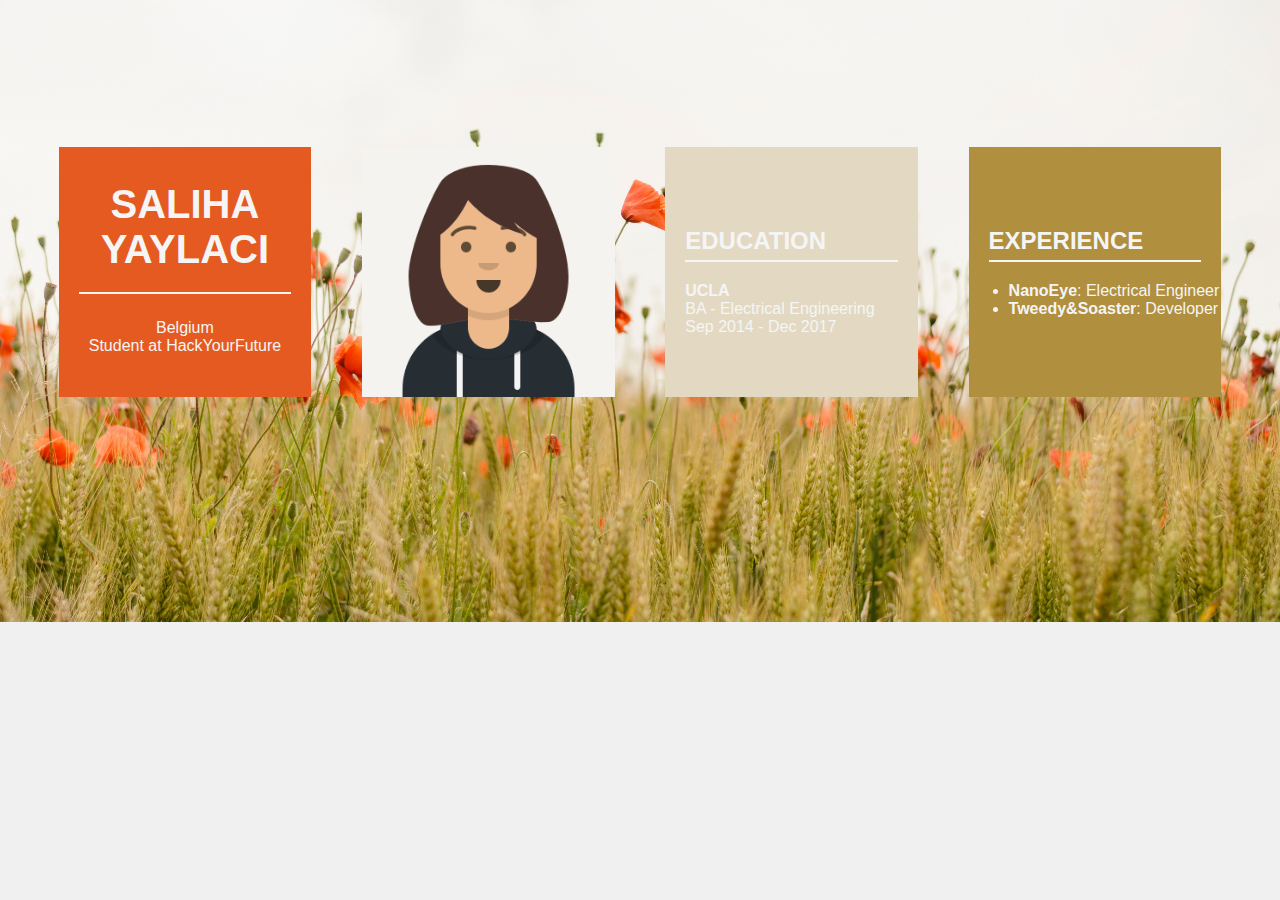
<file: week1/index.html>
<!DOCTYPE html>
<html>
    <head>
        <title> Saliha Resume </title>
        <link rel="stylesheet" href="main.css">
        <meta name="viewport" content="width=device-width, initial-scale=1.0">
    </head>
    <body>
        <div class="row">
            <div class="column" id="name">
                <h1>SALIHA YAYLACI</h1>
                <h3> Belgium <br>Student at HackYourFuture</h3>
            </div>
            <div class="column" id="intro">
                <a href="https://www.linkedin.com/in/saliha-yaylaci/" target="_blank"><img src="avatar.png" alt="picture"></a>
            </div>
            <div class="column" id="education">
                <h2>EDUCATION</h2>
                <p>  <strong>UCLA</strong> </p> 
                <p> BA - Electrical Engineering</p>              
                <p> Sep 2014 - Dec 2017</p>
            </div>
            <div class="column" id="work">
                <h2>EXPERIENCE</h2>
                <ul>
                    <li><strong>NanoEye</strong>: Electrical Engineer</li>
                    <li><strong>Tweedy&Soaster</strong>: Developer</li>
                </ul>
            </div>
        </div>
    </body>
</html>
</file>
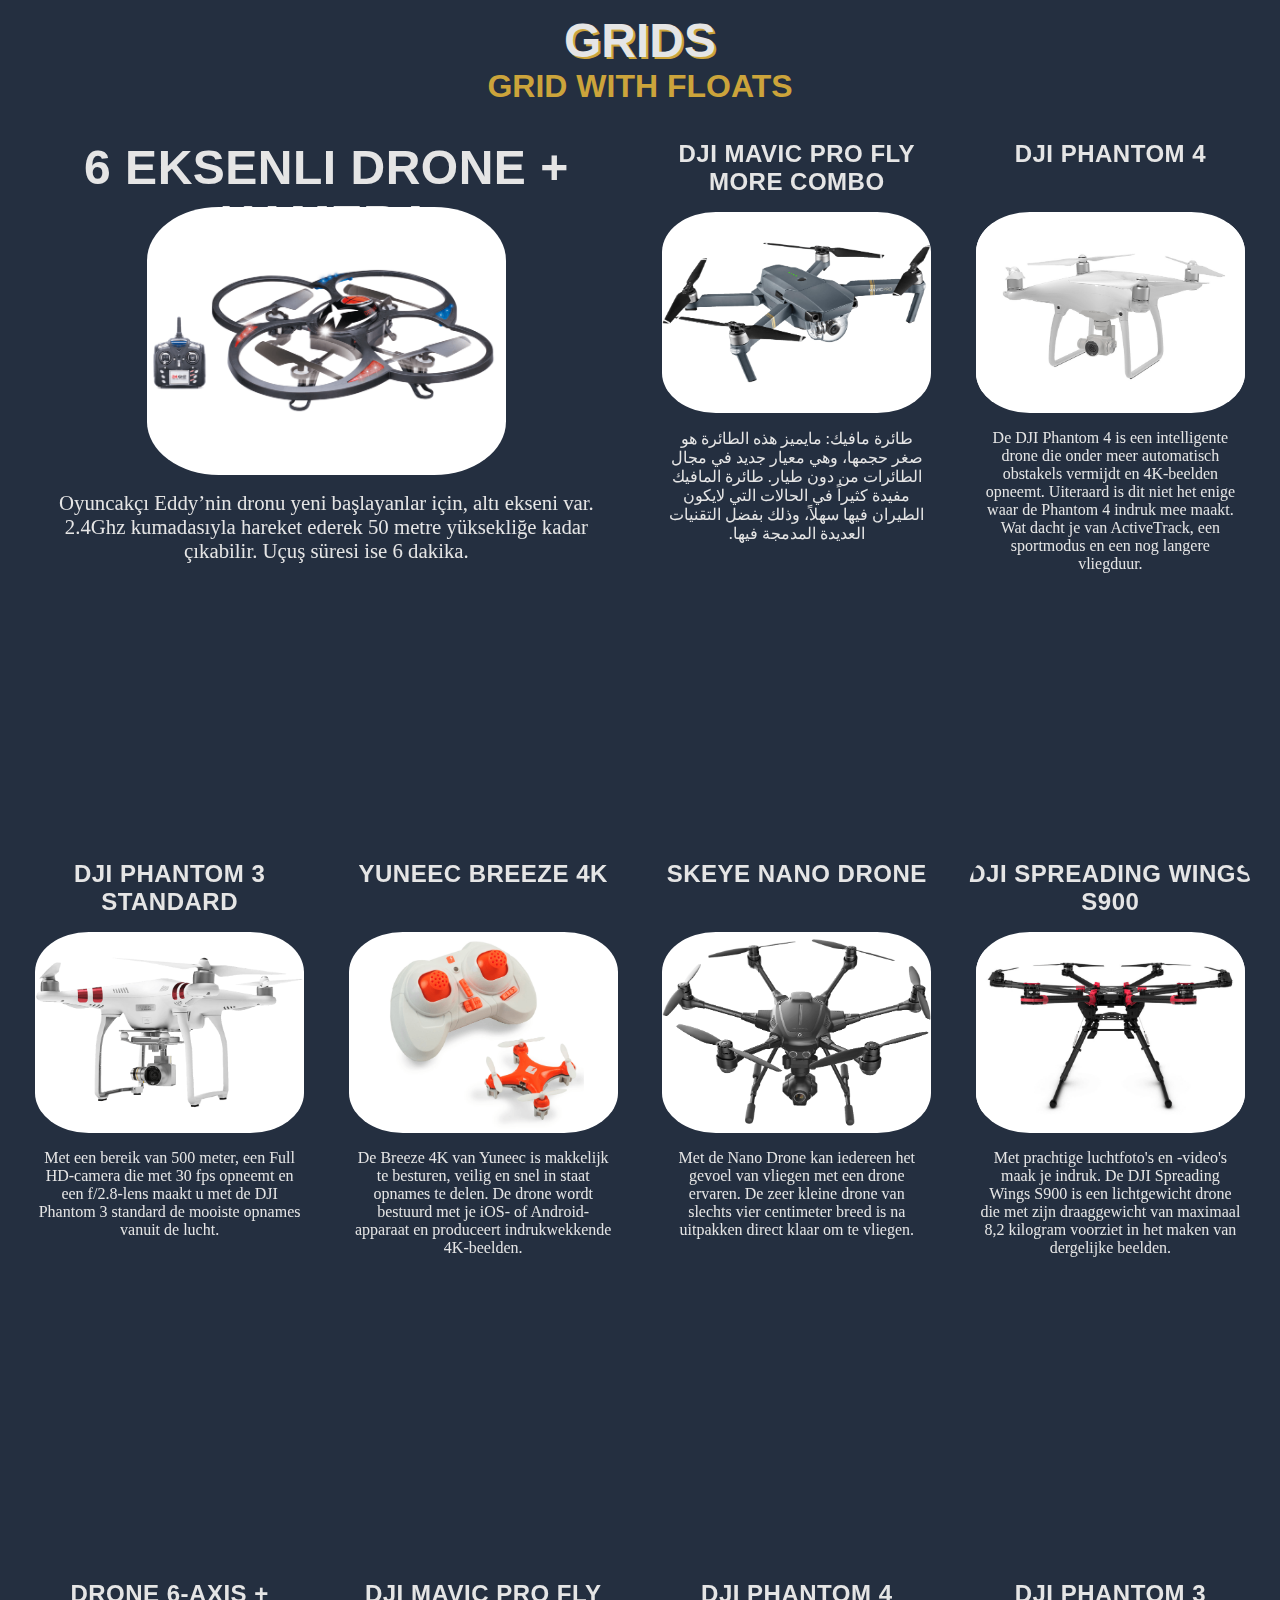
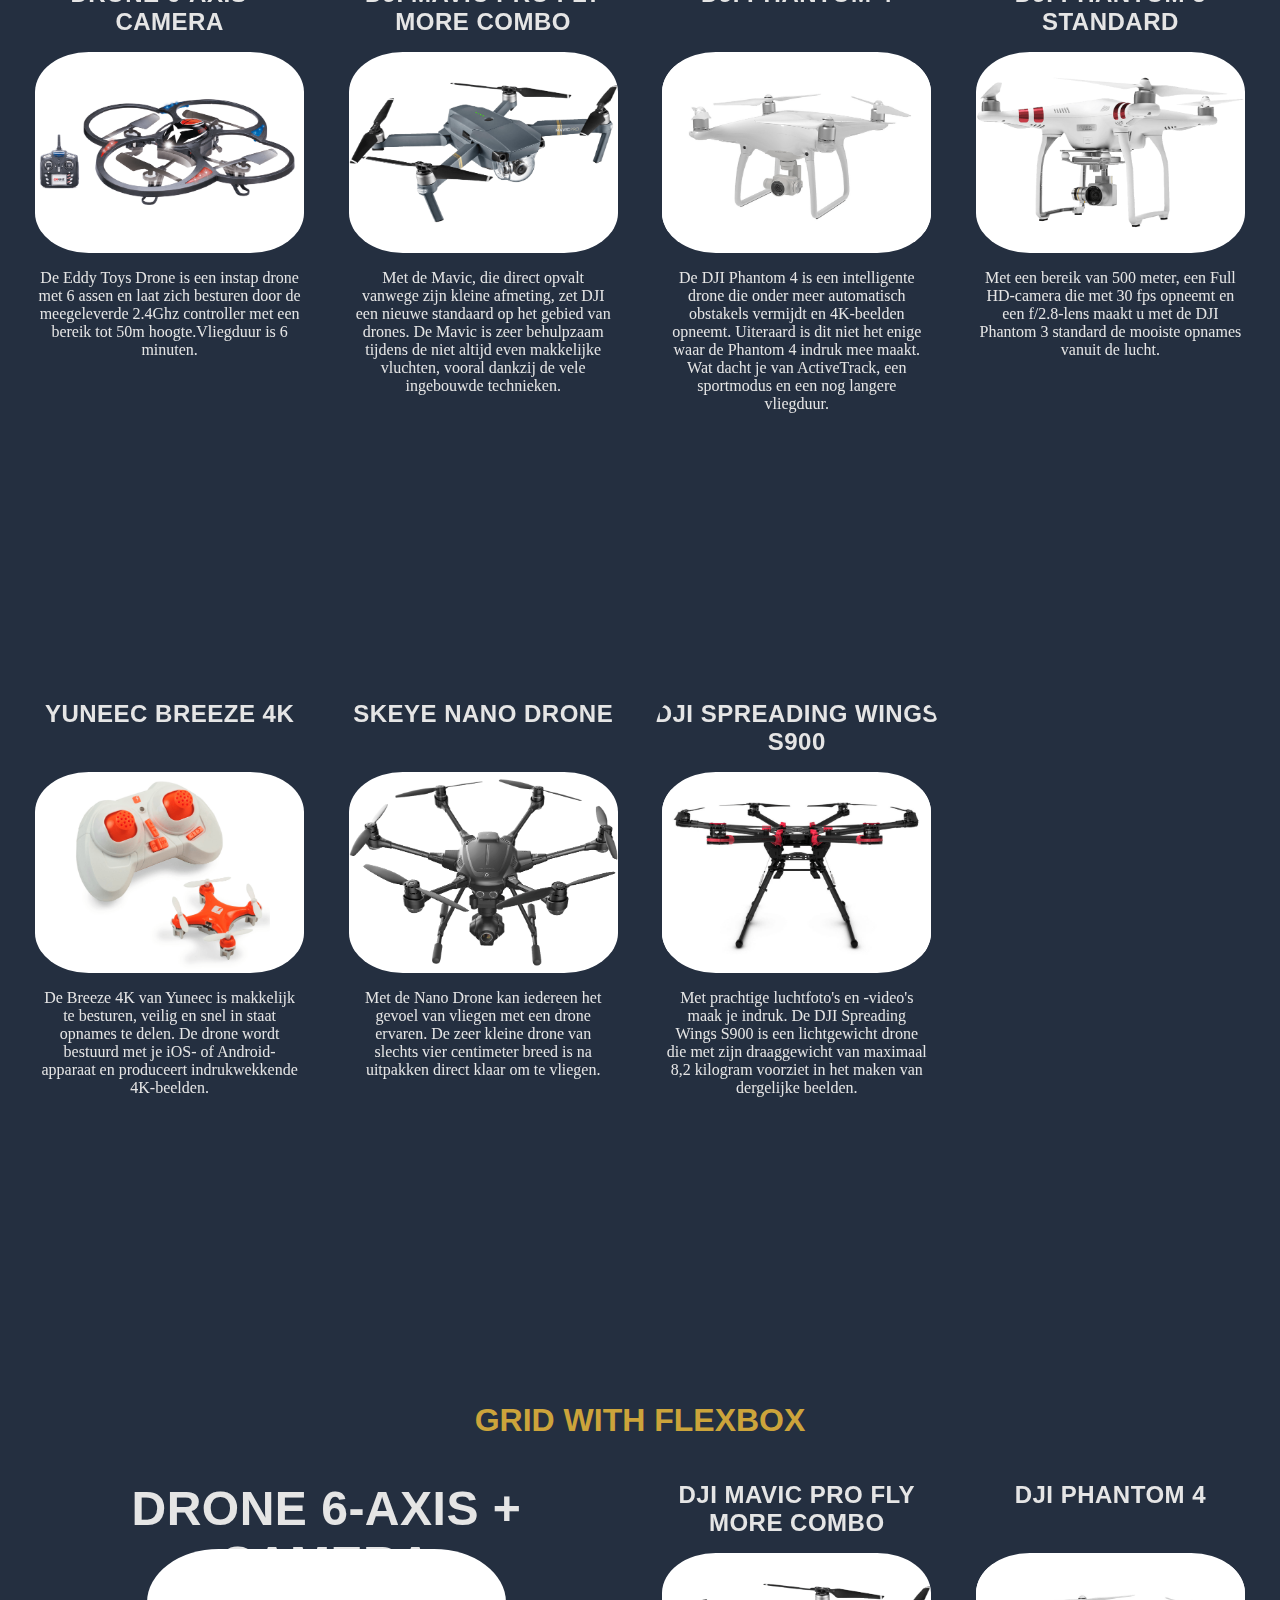
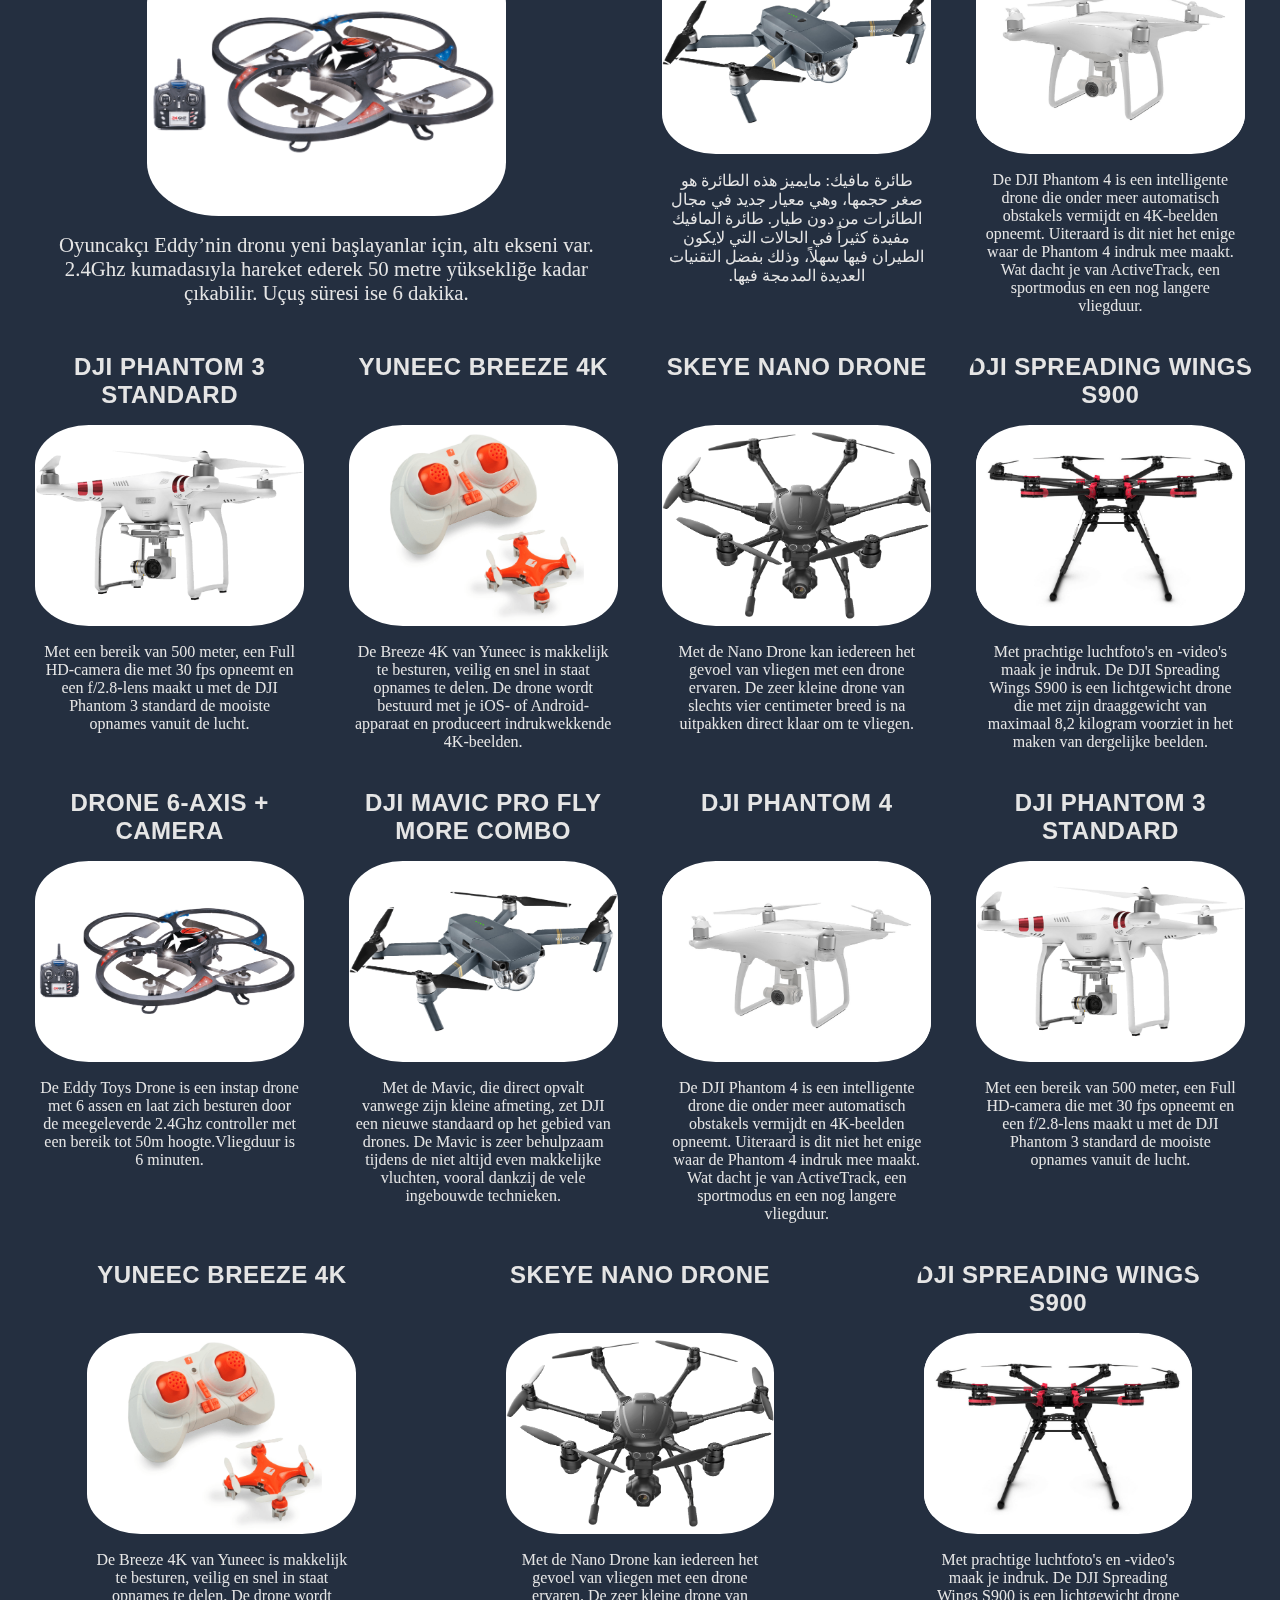
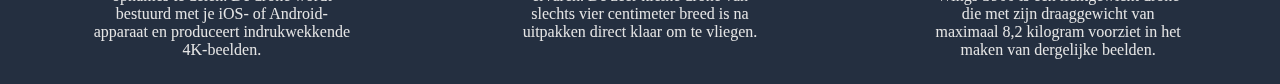
<file: week2/index.html>
<!doctype html>
<html>
    <head>
        <meta charset="utf-8">
        <meta name="viewport" content="width=device-width, initial-scale=1.0">
        <title>Grids</title>
        <link rel="stylesheet" href="style.css">
    </head>
    <body>
        <header>
            <h1>Grids</h1>
        </header>
        <main>
            <section>
                <h2>Grid with floats</h2>
                <ul id="grid-floats">
                    <li class="grid-item">
                        <h3>6 Eksenli Drone + Kamera</h3>
                        <img src="images/drone1.png">
                        <p>Oyuncakçı Eddy’nin dronu yeni başlayanlar için, altı ekseni var. 2.4Ghz kumadasıyla hareket ederek 50 metre yüksekliğe kadar çıkabilir. Uçuş süresi ise 6 dakika.</p>
                    </li>
                    <li class="grid-item">
                        <h3>DJI Mavic Pro Fly More Combo</h3>
                        <img src="images/drone2.png">
                         <p dir="rtl">طائرة مافيك: مايميز هذه الطائرة هو صغر حجمها، وهي معيار جديد في مجال الطائرات من دون طيار. طائرة المافيك مفيدة كثيراً في الحالات التي لايكون الطيران فيها سهلاً، وذلك بفضل التقنيات العديدة المدمجة فيها.</p>
                    </li>
                    <li class="grid-item">
                        <h3>DJI Phantom 4</h3>
                        <img src="images/drone3.png">
                        <p>De DJI Phantom 4 is een intelligente drone die onder meer automatisch obstakels vermijdt en 4K-beelden opneemt. Uiteraard is dit niet het enige waar de Phantom 4 indruk mee maakt. Wat dacht je van ActiveTrack, een sportmodus en een nog langere vliegduur.</p>
                    </li>
                    <li class="grid-item">
                        <h3>DJI Phantom 3 Standard</h3>
                        <img src="images/drone4.png">
                        <p>Met een bereik van 500 meter, een Full HD-camera die met 30 fps opneemt en een f/2.8-lens maakt u met de DJI Phantom 3 standard de mooiste opnames vanuit de lucht.</p>
                    </li>
                    <li class="grid-item">
                        <h3>YUNEEC Breeze 4K</h3>
                        <img src="images/drone5.png">
                        <p>De Breeze 4K van Yuneec is makkelijk te besturen, veilig en snel in staat opnames te delen. De drone wordt bestuurd met je iOS- of Android-apparaat en produceert indrukwekkende 4K-beelden.</p>
                    </li>
                    <li class="grid-item">
                        <h3>SKEYE Nano Drone</h3>
                        <img src="images/drone6.png">
                        <p>Met de Nano Drone kan iedereen het gevoel van vliegen met een drone ervaren. De zeer kleine drone van slechts vier centimeter breed is na uitpakken direct klaar om te vliegen.</p>
                    </li>
                    <li class="grid-item">
                        <h3>DJI Spreading Wings S900</h3>
                        <img src="images/drone7.png">
                        <p>Met prachtige luchtfoto's en -video's maak je indruk. De DJI Spreading Wings S900 is een lichtgewicht drone die met zijn draaggewicht van maximaal 8,2 kilogram voorziet in het maken van dergelijke beelden.</p>
                    </li>
                    <li class="grid-item">
                        <h3>Drone 6-AXIS + camera</h3>
                        <img src="images/drone1.png">
                        <p>De Eddy Toys Drone is een instap drone met 6 assen en laat zich besturen door de meegeleverde 2.4Ghz controller met een bereik tot 50m hoogte.Vliegduur is 6 minuten.</p>
                    </li>
                    <li class="grid-item">
                        <h3>DJI Mavic Pro Fly More Combo</h3>
                        <img src="images/drone2.png">
                        <p>Met de Mavic, die direct opvalt vanwege zijn kleine afmeting, zet DJI een nieuwe standaard op het gebied van drones. De Mavic is zeer behulpzaam tijdens de niet altijd even makkelijke vluchten, vooral dankzij de vele ingebouwde technieken.</p>
                    </li>
                    <li class="grid-item">
                        <h3>DJI Phantom 4</h3>
                        <img src="images/drone3.png">
                        <p>De DJI Phantom 4 is een intelligente drone die onder meer automatisch obstakels vermijdt en 4K-beelden opneemt. Uiteraard is dit niet het enige waar de Phantom 4 indruk mee maakt. Wat dacht je van ActiveTrack, een sportmodus en een nog langere vliegduur.</p>
                    </li>
                    <li class="grid-item">
                        <h3>DJI Phantom 3 Standard</h3>
                        <img src="images/drone4.png">
                        <p>Met een bereik van 500 meter, een Full HD-camera die met 30 fps opneemt en een f/2.8-lens maakt u met de DJI Phantom 3 standard de mooiste opnames vanuit de lucht.</p>
                    </li>
                    <li class="grid-item">
                        <h3>YUNEEC Breeze 4K</h3>
                        <img src="images/drone5.png">
                        <p>De Breeze 4K van Yuneec is makkelijk te besturen, veilig en snel in staat opnames te delen. De drone wordt bestuurd met je iOS- of Android-apparaat en produceert indrukwekkende 4K-beelden.</p>
                    </li>
                    <li class="grid-item">
                        <h3>SKEYE Nano Drone</h3>
                        <img src="images/drone6.png">
                        <p>Met de Nano Drone kan iedereen het gevoel van vliegen met een drone ervaren. De zeer kleine drone van slechts vier centimeter breed is na uitpakken direct klaar om te vliegen.</p>
                    </li>
                    <li class="grid-item">
                        <h3>DJI Spreading Wings S900</h3>
                        <img src="images/drone7.png">
                        <p>Met prachtige luchtfoto's en -video's maak je indruk. De DJI Spreading Wings S900 is een lichtgewicht drone die met zijn draaggewicht van maximaal 8,2 kilogram voorziet in het maken van dergelijke beelden.</p>
                    </li>
                </ul>   
            </section>
            
            <section>
                <h2>Grid with flexbox</h2>
                <ul id="grid-flex">
                    <li class="grid-item">
                        <h3>Drone 6-AXIS + camera</h3>
                        <img src="images/drone1.png">
                        <p>Oyuncakçı Eddy’nin dronu yeni başlayanlar için, altı ekseni var. 2.4Ghz kumadasıyla hareket ederek 50 metre yüksekliğe kadar çıkabilir. Uçuş süresi ise 6 dakika.</p>
                    </li>
                    <li class="grid-item">
                        <h3>DJI Mavic Pro Fly More Combo</h3>
                        <img src="images/drone2.png">
                         <p dir="rtl">طائرة مافيك: مايميز هذه الطائرة هو صغر حجمها، وهي معيار جديد في مجال الطائرات من دون طيار. طائرة المافيك مفيدة كثيراً في الحالات التي لايكون الطيران فيها سهلاً، وذلك بفضل التقنيات العديدة المدمجة فيها.</p>
                    </li>
                    <li class="grid-item">
                        <h3>DJI Phantom 4</h3>
                        <img src="images/drone3.png">
                        <p>De DJI Phantom 4 is een intelligente drone die onder meer automatisch obstakels vermijdt en 4K-beelden opneemt. Uiteraard is dit niet het enige waar de Phantom 4 indruk mee maakt. Wat dacht je van ActiveTrack, een sportmodus en een nog langere vliegduur.</p>
                    </li>
                    <li class="grid-item">
                        <h3>DJI Phantom 3 Standard</h3>
                        <img src="images/drone4.png">
                        <p>Met een bereik van 500 meter, een Full HD-camera die met 30 fps opneemt en een f/2.8-lens maakt u met de DJI Phantom 3 standard de mooiste opnames vanuit de lucht.</p>
                    </li>
                    <li class="grid-item">
                        <h3>YUNEEC Breeze 4K</h3>
                        <img src="images/drone5.png">
                        <p>De Breeze 4K van Yuneec is makkelijk te besturen, veilig en snel in staat opnames te delen. De drone wordt bestuurd met je iOS- of Android-apparaat en produceert indrukwekkende 4K-beelden.</p>
                    </li>
                    <li class="grid-item">
                        <h3>SKEYE Nano Drone</h3>
                        <img src="images/drone6.png">
                        <p>Met de Nano Drone kan iedereen het gevoel van vliegen met een drone ervaren. De zeer kleine drone van slechts vier centimeter breed is na uitpakken direct klaar om te vliegen.</p>
                    </li>
                    <li class="grid-item">
                        <h3>DJI Spreading Wings S900</h3>
                        <img src="images/drone7.png">
                        <p>Met prachtige luchtfoto's en -video's maak je indruk. De DJI Spreading Wings S900 is een lichtgewicht drone die met zijn draaggewicht van maximaal 8,2 kilogram voorziet in het maken van dergelijke beelden.</p>
                    </li>
                    <li class="grid-item">
                        <h3>Drone 6-AXIS + camera</h3>
                        <img src="images/drone1.png">
                        <p>De Eddy Toys Drone is een instap drone met 6 assen en laat zich besturen door de meegeleverde 2.4Ghz controller met een bereik tot 50m hoogte.Vliegduur is 6 minuten.</p>
                    </li>
                    <li class="grid-item">
                        <h3>DJI Mavic Pro Fly More Combo</h3>
                        <img src="images/drone2.png">
                        <p>Met de Mavic, die direct opvalt vanwege zijn kleine afmeting, zet DJI een nieuwe standaard op het gebied van drones. De Mavic is zeer behulpzaam tijdens de niet altijd even makkelijke vluchten, vooral dankzij de vele ingebouwde technieken.</p>
                    </li>
                    <li class="grid-item">
                        <h3>DJI Phantom 4</h3>
                        <img src="images/drone3.png">
                        <p>De DJI Phantom 4 is een intelligente drone die onder meer automatisch obstakels vermijdt en 4K-beelden opneemt. Uiteraard is dit niet het enige waar de Phantom 4 indruk mee maakt. Wat dacht je van ActiveTrack, een sportmodus en een nog langere vliegduur.</p>
                    </li>
                    <li class="grid-item">
                        <h3>DJI Phantom 3 Standard</h3>
                        <img src="images/drone4.png">
                        <p>Met een bereik van 500 meter, een Full HD-camera die met 30 fps opneemt en een f/2.8-lens maakt u met de DJI Phantom 3 standard de mooiste opnames vanuit de lucht.</p>
                    </li>
                    <li class="grid-item">
                        <h3>YUNEEC Breeze 4K</h3>
                        <img src="images/drone5.png">
                        <p>De Breeze 4K van Yuneec is makkelijk te besturen, veilig en snel in staat opnames te delen. De drone wordt bestuurd met je iOS- of Android-apparaat en produceert indrukwekkende 4K-beelden.</p>
                    </li>
                    <li class="grid-item">
                        <h3>SKEYE Nano Drone</h3>
                        <img src="images/drone6.png">
                        <p>Met de Nano Drone kan iedereen het gevoel van vliegen met een drone ervaren. De zeer kleine drone van slechts vier centimeter breed is na uitpakken direct klaar om te vliegen.</p>
                    </li>
                    <li class="grid-item">
                        <h3>DJI Spreading Wings S900</h3>
                        <img src="images/drone7.png">
                        <p>Met prachtige luchtfoto's en -video's maak je indruk. De DJI Spreading Wings S900 is een lichtgewicht drone die met zijn draaggewicht van maximaal 8,2 kilogram voorziet in het maken van dergelijke beelden.</p>
                    </li>
                </ul>
            </section>
        </main>
    </body>
</html>
</file>
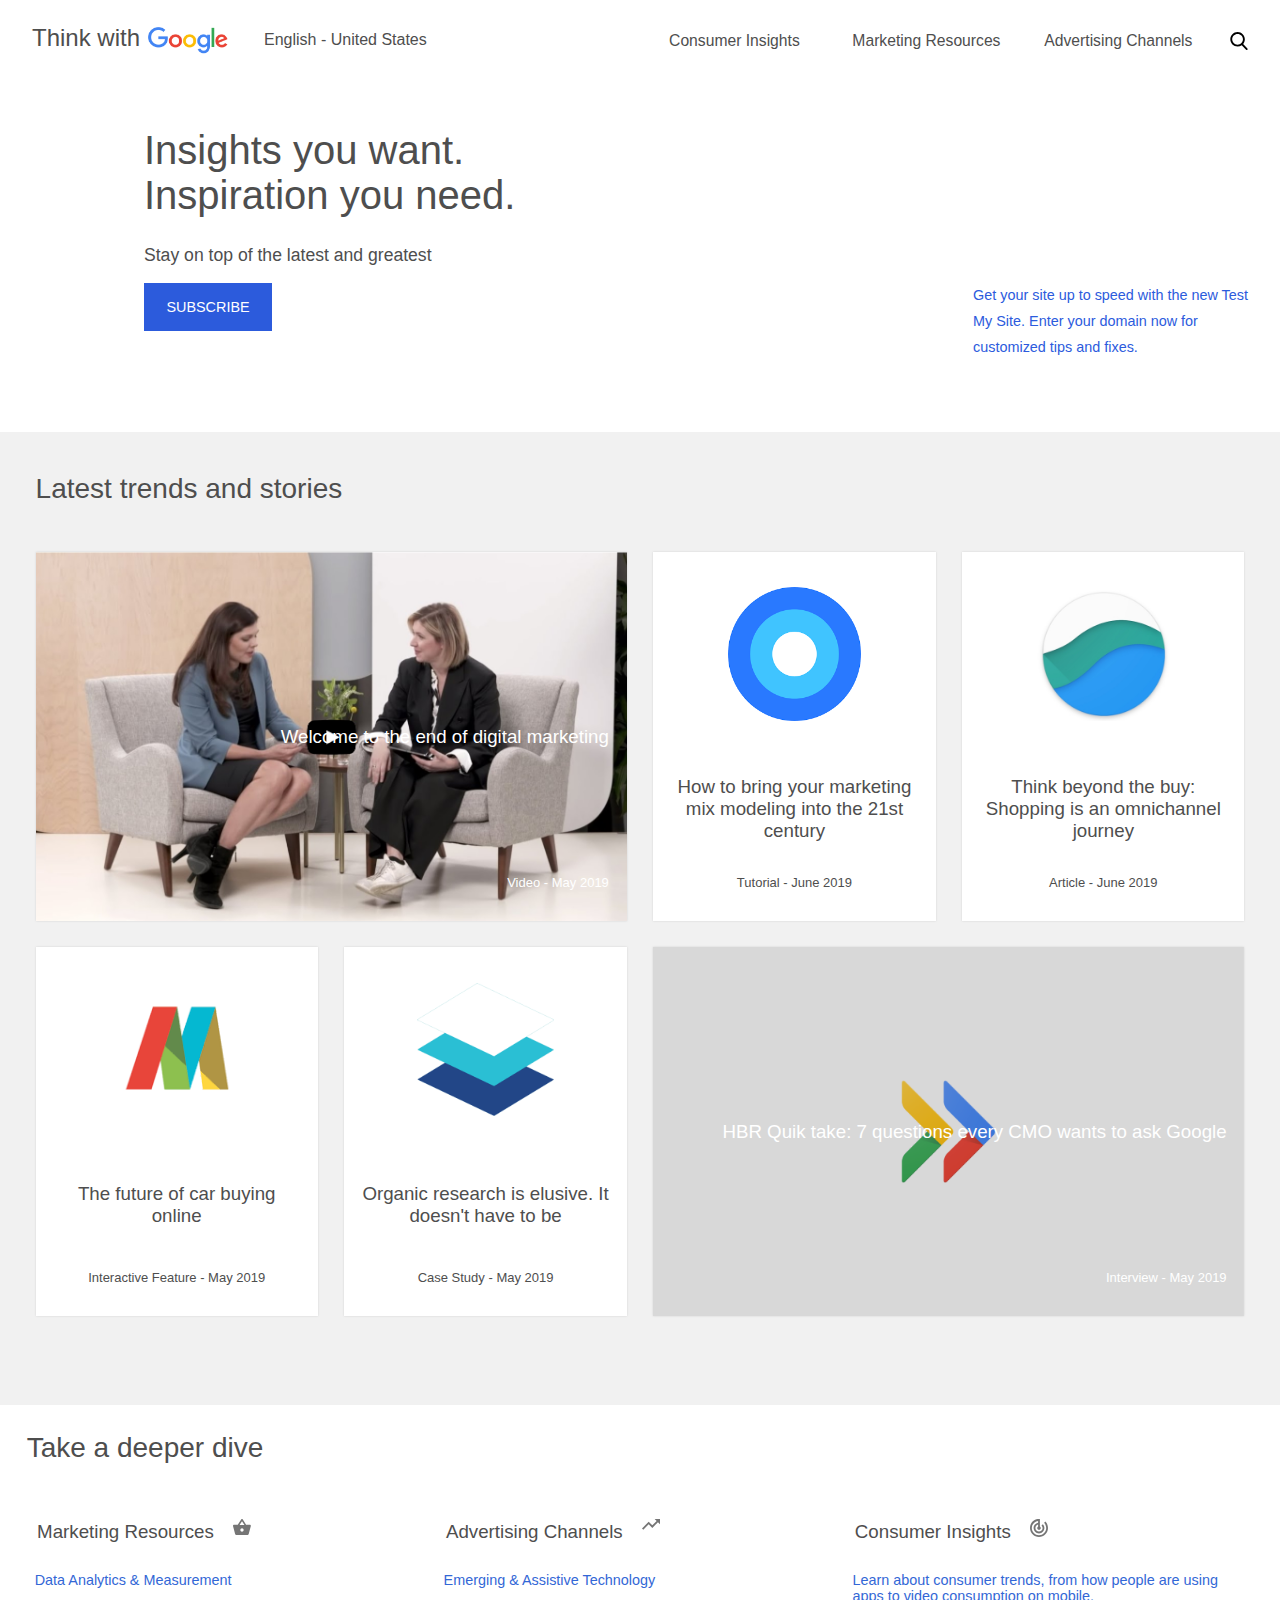
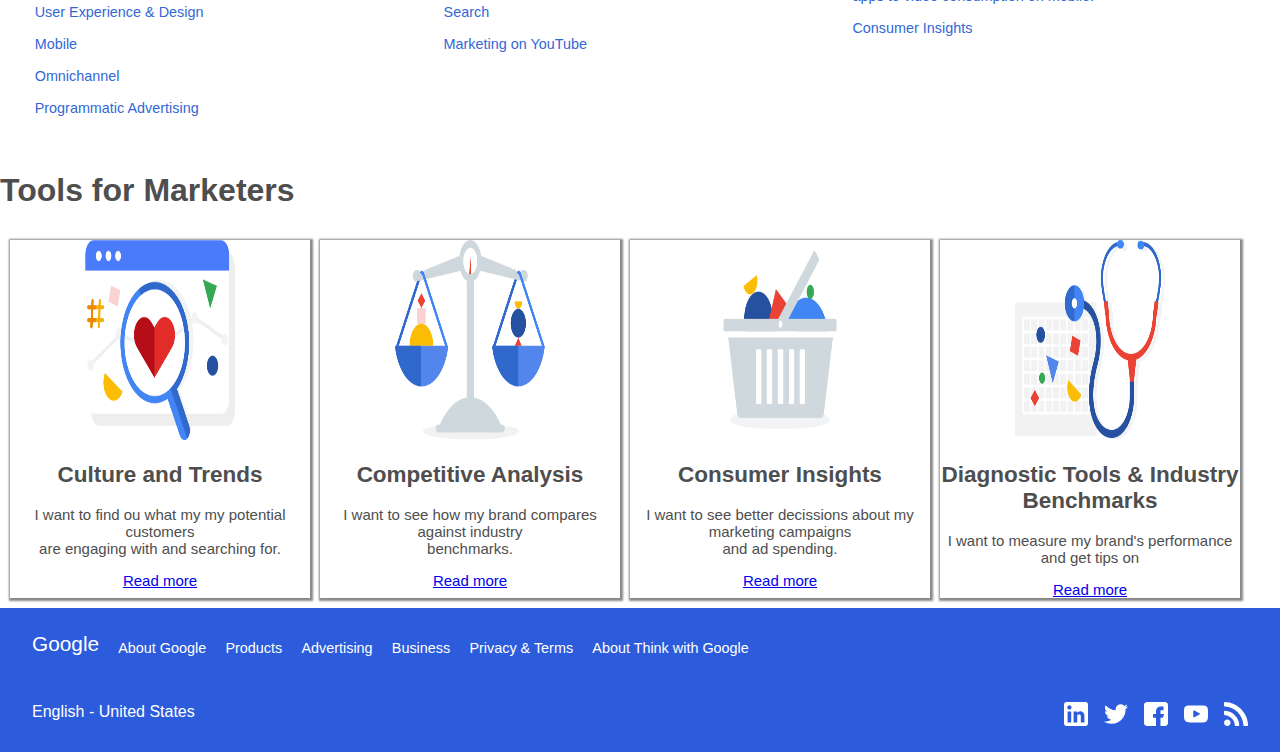
<file: week3/index.html>
<!DOCTYPE html>
<html>
    <head>
        <meta charset="utf-8">
        <meta name="viewport" content="width=device-width, initial-scale=1.0">
        <title>Think With Google</title>
        <link rel="stylesheet" href="style.css">
    </head>
    <body>
        <header>
            <div id="mySidenav" class="sidenav"> 
                <a href="javascript:void(0)" class="closebtn" onclick="closeNav()">&times;</a> 
                <a class="head"><h4 class="header_title">Think with</h4><img class="google" src="images/google.png" alt="Google text"></a>
                <a>Consumer Insights</a>
                <a>Marketing Resources</a>
                <a>Data & Measurement</a>
                <a>Experience & Design</a>
                <a>Monetization</a>
                <a>Omnichannel</a>
                <a>Organizational Culture</a>
                <a>Programmatic Advertising</a>
                <a>Tools</a>
                <a>Tutorials</a>
                <a>Advertising Channels</a>
                <a>Emerging Technology</a>
                <a>Mobile</a>
                <a>Search</a>
                <a>Youtube</a>
                <ul class="select_language" id="lang_side">
                    <li>English - United States</li>
                    <li>Espanol - Espana</li>
                    <li>Français - France</li>
                    <li>Italiano - Italia</li>
                    <li>Türkçe - Türkiye</li>
                    <li>中文 - 台灣</li>
                    <li>日本語 - 日本</li>
                    <li>한국어 - 대한민국</li>
                </ul>
              </div>
              <h4 id="menu_bar" onclick="openNav()">&#9776;</h4>
              <h4 class="header_title">Think with</h4>
              <img class="google" src="images/google.png" alt="Google text">
              <ul class="select_language">
                <li>English - United States</li>
                <li>Espanol - Espana</li>
                <li>Français - France</li>
                <li>Italiano - Italia</li>
                <li>Türkçe - Türkiye</li>
                <li>中文 - 台灣</li>
                <li>日本語 - 日本</li>
                <li>한국어 - 대한민국</li>
              </ul>
              <ul class="navigation">
                <li class="btn">Consumer Insights</li>
                <li class="btn">Marketing Resources
                    <ul class="dropbtn_content" >
                      <li>Data & Measurement</li>
                      <li>Experience & Design</li>
                      <li>Monetization</li>
                      <li>Omnichannel</li>
                      <li>Organizational Culture</li>
                      <li>Programmatic Advertising</li>
                      <li>Tools</li>
                      <li>Tutorials</li>
                    </ul>
                </li>
                <li class="btn">Advertising Channels
                   <ul class="dropbtn_content second" >
                      <li>Emerging Technology</li>
                      <li>Mobile</li>
                      <li>Search</li>
                      <li>Youtube</li>
                    </ul>
                </li>
                <li class="search"> <img src="images/search.svg" alt="search icon"> </li>
              </ul>
        </header>
        <main>
            <section class="section_first">
                <h1 id="slogan">Insights you want. <br> Inspiration you need. </h1>
                <div class="section_details">
                  <h3>Stay on top of the latest and greatest</h3>
                  <button>SUBSCRIBE</button>
                  <a>Get your site up to speed with the new Test <br> My Site. Enter your domain now for <br> customized tips and fixes.</a>
                </div>
              </section> 
            <section class="section_second">
                <h2>Latest trends and stories</h2>
                <div class="latest_box_container">
                    <div class="latest_box">
                        <!-- <img src="images/digitalmarketing850.jpg" alt="Image for digital marketing">                     -->
                        <h3>Welcome to the end of digital marketing</h3>
                        <p>Video - May 2019</p>
                    </div>
                    <div class="latest_box">
                        <img src="images/6+Material+Design+Logo.png" alt="Image for digital marketing">                    
                        <h3>How to bring your marketing mix modeling into the 21st century</h3>
                        <p>Tutorial - June 2019</p>
                    </div>
                    <div class="latest_box">
                        <img src="images/google-earth-app-icon-20.jpg" alt="Image for digital marketing">                    
                        <h3>Think beyond the buy: Shopping is an omnichannel journey</h3>
                        <p>Article - June 2019</p>
                    </div>
                    <div class="latest_box">
                        <img src="images/download.png" alt="Image for digital marketing">                    
                        <h3>The future of car buying online</h3>
                        <p>Interactive Feature - May 2019</p>
                    </div>
                    <div class="latest_box">
                        <img src="images/material-design-logo.png" alt="Image for digital marketing">                    
                        <h3>Organic research is elusive. It doesn't have to be</h3>
                        <p>Case Study - May 2019</p>
                    </div>
                    <div class="latest_box">
                        <!-- <img src="images/google-material-design-product-icon-logo-partner-academy.png" alt="Image for digital marketing"> -->
                        <h3>HBR Quik take: 7 questions every CMO wants to ask Google</h3>
                        <p>Interview - May 2019</p>
                    </div>
                </div>
            </section>       
            <section class="section_third">
                <h2>Take a deeper dive</h2>
                <div class="link_box_container">
                    <div class="link_box">                        
                        <h3>Marketing Resources</h3>
                        <img src="images/icon_consumerinsights-01.svg" alt="icon">
                        <p>Data Analytics & Measurement</p>
                        <p>User Experience & Design</p>
                        <p>Mobile</p>
                        <p>Omnichannel</p>
                        <p>Programmatic Advertising</p>
                    </div>
                    <div class="link_box">
                        <h3>Advertising Channels</h3>
                        <img src="images/icon_marketingstrategies-01.svg" alt="icon">
                        <p>Emerging & Assistive Technology</p>
                        <p>Search</p>
                        <p>Marketing on YouTube</p>
                    </div>
                    <div class="link_box">
                        <h3>Consumer Insights</h3>
                        <img src="images/icon_resources-01.svg" alt="icon">
                        <p>Learn about consumer trends, from how people are using apps to video consumption on mobile.</p>
                        <p>Consumer Insights</p>
                        </ul>
                    </div>
                </div>
            </section> 
            <div class="mainContainer">
                <div>
                    <h1>Tools for Marketers</h1>
                </div>
                <div class="itemsContainer">
                    <div class="item ">
                        <div class="box-1">
                            <img src="./images/Trends2x-trimmed.png" alt="my book"/>
                            <h2>
                                Culture and Trends
                            </h2>
                            <p>
                                I want to find ou what my my potential customers<br>
                                are engaging with and searching for.
                            </p>
                            <a href="#">
                                Read more
                            </a>
                        </div>
                    </div>
                    <div class="item ">
                        <div class="box-2">
                            <img src="./images/Competitive-Analysis2x-trimmed.png" alt="cotton-tree"/>
                            <h2>
                                Competitive Analysis
                            </h2>
                            <p>
                                I want to see how my brand compares against industry<br>
                                benchmarks.
                            </p>
                            <a href="#">
                                Read more
                            </a>
                        </div>
                    </div>
                    <div class="item ">
                        <div class="box-3">
                            <img src="./images/Consumer_Insights-transparent_trimmed_1.png" alt="my radio"/>
                            <h2>
                                Consumer Insights
                            </h2>
                            <p>
                                I want to see better decissions about my marketing campaigns<br>
                                and ad spending.
                            </p>
                            <a href="#">
                                Read more
                            </a>
                        </div>
                    </div>
                    <div class="item ">
                        <div class="box-4">
                            <img src="./images/Testing2x-trimmed.png" alt="my ball"/>
                            <h2>
                                Diagnostic Tools & Industry Benchmarks
                            </h2>
                            <p>
                                I want to measure my brand's performance and get tips on
                            </p>
                            <a href="https://www.dummies.com/web-design-development/html5-and-css3/how-to-use-an-external-style-sheet-for-html5-and-css3-programming/" target="_blank">
                                Read more
                            </a>
                        </div>
                    </div>
                </div>
            </div>    
        </main>
        <footer>
            <div class="footer_top">
              <ul class="footer_heads">
                <li>Google</li>
                <li>About Google</li>
                <li>Products</li>
                <li>Advertising</li>
                <li>Business</li>
                <li>Privacy & Terms</li>
                <li>About Think with Google</li>
              </ul>
            </div>
            <div class="footer_bottom">
                <ul class="select_language">
                    <li>English - United States</li>
                    <li>Espanol - Espana</li>
                    <li>Français - France</li>
                    <li>Italiano - Italia</li>
                    <li>Türkçe - Türkiye</li>
                    <li>中文 - 台灣</li>
                    <li>日本語 - 日本</li>
                    <li>한국어 - 대한민국</li>
                </ul>
                <ul class="social_media_links">
                    <li><a href="https://www.linkedin.com/company/think-with-google/"><img src="images/linkedin.svg" alt="linkedin_icon"></a></li>
                    <li><a href="https://twitter.com/ThinkwithGoogle" ><img src="images/twitter.svg" alt="twitter_icon"></a></li>
                    <li><a href="https://www.facebook.com/ThinkwithGoogle/" ><img src="images/facebook.svg" alt="facebook_icon"></a></li>
                    <li><a href="https://www.youtube.com/thinkwithgoogle" ><img src="images/youtube.svg" alt="youtube_icon"></a></li>
                    <li><a href="https://feeds.feedburner.com/google/think" ><img src="images/rss.svg" alt="feedburner_icon"></a></li>
                </ul>
            </div>
          </footer> 
          <script>
            function openNav() {
              document.getElementById("mySidenav").style.display = "block";
              document.getElementById("lang_side").style.display = "block";
            }
                
            function closeNav() {
              document.getElementById("mySidenav").style.display = "none";
              document.getElementById("lang_side").style.display = "none";
            }
          </script>  
    </body>
</html>
</file>
<file: week1/main.css>
body{
    font-family: Helvetica, Arial, sans-serif;
    background-color: rgb(240,240,240); 
    background-image: url("meadow.jpg");
    background-repeat: no-repeat;
    background-size: cover;
    background-position: center;
}

.column {
    float: left;
    margin-top: 11%;
    margin-left: 4%;
    width: 20%;
    height: 250px;   
}

#name{
    background-color: #E55A20;
}

#intro{
    background-color: #F4F3EF;
}

#education{
    background-color: #E3D9C3;
}

#work{
    background-color: #B08F3E;
}

h1{
    color: whitesmoke;
    text-align:left;
    font-size: 40px;
    margin-top: 35px;
    margin-bottom: 20px;
    text-align: center;
}

h2{
    border-bottom: solid 2px whitesmoke;
    color: whitesmoke;
    margin-left: 20px;
    margin-right: 20px;
    margin-top:10px;
    padding-top: 70px;
    padding-bottom: 5px;  
}
h3{
    border-top: solid 2px whitesmoke;
    color: whitesmoke;
    margin-left: 20px;
    margin-right: 20px;
    padding-top: 25px;
    text-align: center;
    font-weight: 400;
    font-size: 16px;

}
img {
    height: 100%;
    width: 90%;
    margin-left: 5%;
    margin-right: 95%;
}

p{
    color: whitesmoke;
    padding-left: 20px;
    padding-right: 20px;
    margin-top: 0;
    margin-bottom:0;
}


ul{
    color: whitesmoke;
}
</file>
<file: week2/style.css>
@keyframes bounce {
	0%, 100%, 20%, 50%, 80% {
		-webkit-transform: translateY(0);
		-ms-transform:     translateY(0);
		transform:         translateY(0)
	}
	40% {
		-webkit-transform: translateY(-30px);
		-ms-transform:     translateY(-30px);
		transform:         translateY(-30px)
	}
	60% {
		-webkit-transform: translateY(-15px);
		-ms-transform:     translateY(-15px);
		transform:         translateY(-15px)
	}
}



body{
    text-align: center;
    background:#242F40;
    margin: 1vw;
    font-size: 1em;
}

h2{
    color:    #CCA43B ;
    margin: 0;
    height: 6vh;
    font-family: Impact, Haettenschweiler, 'Arial Narrow Bold', sans-serif;   
    text-transform: uppercase;
    font-size: 2em;    
}

h1{
    color:    #E5E5E5;
    text-shadow: 2px 2px  #CCA43B;
    font-family: Impact, Haettenschweiler, 'Arial Narrow Bold', sans-serif;
    text-transform: uppercase;
    font-size: 2em;
    font-size: 3em;
    margin: 0;
    padding: 0;
}

ul{
    margin: 0;
    padding: 0;
}

h3{
    color:#E5E5E5; 
    font-family: Impact, Haettenschweiler, 'Arial Narrow Bold', sans-serif;
    text-transform: uppercase;
    letter-spacing: 0.5px;
    margin: 0; 
    vertical-align: middle;
    display: inline-block; 
    overflow: auto;    
}

@-webkit-keyframes hvr-back-pulse {
    50% {
      background-color:#363636;
    }
}
  
@keyframes hvr-back-pulse {
    50% {
      background-color: #363636;
    }
}
  
  li{
    list-style: none;
    border-radius: 7%;
    display: inline-block;
    vertical-align: middle;
    -webkit-transform: translateZ(0);
    transform: translateZ(0);
    box-shadow: 0 0 1px rgba(0, 0, 0, 0);
    -webkit-backface-visibility: hidden;
    backface-visibility: hidden;
    -moz-osx-font-smoothing: grayscale;
    overflow: hidden;
    -webkit-transition-duration: 0.5s;
    transition-duration: 0.5s;
    -webkit-transition-property: color, background-color;
    transition-property: color, background-color;
  }
  li:hover, li:focus, li:active {
    -webkit-animation-name: hvr-back-pulse;
    animation-name: hvr-back-pulse;
    -webkit-animation-duration: 1s;
    animation-duration: 1s;
    -webkit-animation-delay: 0.5s;
    animation-delay: 0.5s;
    -webkit-animation-timing-function: linear;
    animation-timing-function: linear;
    -webkit-animation-iteration-count: infinite;
    animation-iteration-count: infinite;
    background-color: #CCA43B;
    color: white;
  }

p{
    margin: 0;
    color:#E5E5E5;
    padding: 1vw;
}
img{
    background: white;
    border-radius: 20%;  
}

/*********phone**********/
@media screen and (max-width: 600px)
{
    ul{
       height: auto; 
    }
    /*******************/
    /*******FLOAT*******/
    /*******************/
    #grid-floats .grid-item
    {
        float: left;
        box-sizing: content-box;
        width: 47vw;
        margin: 1vh 1vw 1vh 1vw;
        height: 64vh;  /* width/2*3 */
        overflow: auto;
    }
    #grid-floats > li:first-child
    {
        width: 96vw;
    }

    #grid-floats::after {
        content: "";
        clear: both;
        display: table;
    } 

    /******************/
    /*******FLEX*******/
    /******************/
    #grid-flex 
    {
        display: flex;
        flex-flow: row wrap;
        justify-content: space-around;
        align-content: space-around;

    }
    #grid-flex .grid-item
    {
        flex-basis: 47vw;
        margin-top: 2vw; 
    }
    #grid-flex > li:first-child{
        flex-basis: 96vw;  
    }  
    
    /**** STYLE ****/
    h3{
        font-size: 1.5em;
        height: 3em;
    }
    img{
        max-width:33vw; 
        max-height:33vw;
    }
   
    li:first-child h3{
        font-size: 2em;
        height: 2em;
    }
    li:first-child img{
        max-width:48vw;
        max-height:48vw;
    }
    li:first-child p{
        font-size: 20px;
    }
}

/********tablet**********/
@media screen and (min-width: 600px)
{
    ul{
       height: auto; 
    }
    /*******************/
    /*******FLOAT*******/
    /*******************/
    #grid-floats .grid-item
    {
        float: left;
        box-sizing: content-box;
        width: 30.66vw;
        margin: 2vh 1vw 2vh 1vw;
        height: 65vh; 
        overflow: auto;
    }
    #grid-floats > li:first-child
    {
        width: 47vw;   
    }

    #grid-floats > li:nth-child(2)
    {
        width: 47vw;
    }

    #grid-floats::after {
        content: "";
        clear: both;
        display: table;
    } 

    /******************/
    /*******FLEX*******/
    /******************/
    #grid-flex 
    {
        display: flex;
        flex-flow: row wrap;
        justify-content: space-around;
        align-content: space-around;

    }
    #grid-flex .grid-item
    {
        flex-basis: 30.66vw;
        margin-top: 2vw; 
    }
    #grid-flex > li:first-child{
        flex-basis: 47vw;  
    } 

    #grid-flex > li:nth-child(2){
        flex-basis: 47vw;  
    } 
    /***** STYLE ******/
    h3{
        font-size: 1.2em;
        height: 3em;
    }
    img{
        max-width:26.5vw;
        max-height:26.5vw; 
    }
   
    li:first-child h3, li:nth-child(2) h3{
        font-size: 1.5em;
        height: 1.4em;
    }
    li:first-child img, li:nth-child(2) img{
        max-width:28vw;
        max-height:28vw;
    }
    li:first-child p, li:nth-child(2) p{
        font-size: 20px;
    }
}

/********desktop*********/
@media screen and (min-width: 768px)
{
    ul{
       height: auto; 
    }
    /*******************/
    /*******FLOAT*******/
    /*******************/
    #grid-floats .grid-item
    {
        float: left;
        box-sizing: content-box;
        width: 22.5vw;
        margin: 2vh 1vw 2vh 1vw;
        height: 76vh; 
        overflow: auto;
    }
    #grid-floats > li:first-child
    {
        width: 47vw;   
    }

    #grid-floats > li:nth-child(2)
    {
        width: 22.5vw;
    }

    #grid-floats > li:nth-child(3)
    {
        width: 22.5vw;
    }

    #grid-floats::after {
        content: "";
        clear: both;
        display: table;
    } 

    /******************/
    /*******FLEX*******/
    /******************/
    #grid-flex 
    {
        display: flex;
        flex-flow: row wrap;
        justify-content: space-around;
    }
    #grid-flex .grid-item
    {
        flex-basis: 22.25vw;
        margin-top: 2vw; 
    }
    #grid-flex > li:first-child
    {
        flex-basis: 47vw;  
    } 

    #grid-flex > li:nth-child(2)
    {
        flex-basis: 22.5vw;  
    } 

    #grid-flex > li:nth-child(3)
    {
        flex-basis: 22.5vw;  
    }

    /***** STYLE ******/
    h3{
        font-size: 1.5em;
        height: 3em;
    }
    img{
        max-width:21vw;
        max-height:21vw; 
    }
   
    li:first-child h3{
        font-size: 3em;
        height: 1.4em;
    }
    li:first-child img{
        max-width:28vw;
        max-height:28vw;
    }
    li:first-child p{
        font-size: 1.3em;
    }

    li:nth-child(2) img{
        max-width:21vw;
        max-height:21vw;
    }

    li:nth-child(2) h3{
        font-size: 1.5em;
        height: 3em;
    }

    li:nth-child(2) p{
        font-size: 1em;
    }
}
</file>
<file: week3/style.css>
body{
    margin:0;
    font-family: -apple-system, BlinkMacSystemFont, 'Segoe UI', Roboto, Oxygen, Ubuntu, Cantarell, 'Open Sans', 'Helvetica Neue', sans-serif
}

header{
    height: 5rem;
    padding-left: 2rem;
    padding-right: 2rem;
}

ul{
    font-family: -apple-system, BlinkMacSystemFont, 'Segoe UI', Roboto, Oxygen, Ubuntu, Cantarell, 'Open Sans', 'Helvetica Neue', sans-serif
}

header{
    height: 5rem;
    padding-left: 2rem;
    padding-right: 2rem;

}

footer ul, header ul{
    list-style-type: none;
    margin: 0;
    padding:0;
}
.sidenav{
    height: 100%;
    width: 20rem;
    display:none;
    position: fixed;
    z-index: 1;
    top: 0;
    left: 0;
    background-color: white;
    box-shadow: 0px 0px 3px rgba(0,0,0,0.14);
    overflow-x: hidden;
    transition: 0.5s;
}
.sidenav a {
    padding: 0rem 0rem 1.8rem 1.5rem;
    text-decoration: none;
    font-size: 1rem;
    color: rgb(96, 96, 96);
    display: block;
    transition: 0.3s;
}

.sidenav .closebtn {
    position: absolute;
    top: 0;
    left:0;
    margin-top: 0.7rem;
    font-size: 2.5rem;
    font-weight: 250;
    padding-top:0;
}
.sidenav .head{
    padding-top: 0;  
    padding-left: 4rem;
    padding-bottom:0;
}

.sidenav .head::after{
    content: "";
    clear: both;
    display: table;
}

.sidenav .select_language{
    position: fixed;
    bottom:0;
    left:0;
    width: 20rem;
    height: 4rem;
    background: white;
    display: none;
    transition: 0.5s;
    padding-left: 1.5rem;
    margin:0;
    box-shadow: 0px 0px 6px rgba(0,0,0,0.14);
}
.sidenav .select_language li:first-child{
    height: 4rem;
    padding-top: 1rem;
}

.sidenav .select_language:hover li:first-child{
    height: 2rem;
    padding-top: 0rem;
}

#menu_bar{
    display: none;
    float:left; 
    font-size: 1.5em; 
    font-weight: 400;
    margin-top:1.25rem;
    padding-right: 0.5rem;
    cursor:pointer;
}

.header_title{
    float:left; 
    font-size: 1.5em; 
    font-weight: 400;
    margin-top:1.5rem;
    
    
}

.google{
    height: 1.7rem;
    margin-top: 1.7rem;
    float: left;
    padding-left: 0.5rem;
    
}

.select_language{
    height: 2rem;
    width: 16rem;
    box-sizing: border-box;
    margin-top: 1.5rem;
    padding-left: 0.5rem;
	overflow: hidden;
	transition: all .3s ease;
	vertical-align: top;
    float: left;
    position: absolute;
    margin-left: 14rem;   
}

.select_language:hover{
    height: 16rem;
    background: white;
    box-shadow: 0px 0px 3px rgba(0,0,0,0.14)
    
}

.select_language li{
    display: block;
    line-height: 2rem;
}

.btn{
    height: 4rem;
    width: 12rem;
    margin-top: 0.5rem;
    box-sizing: border-box;
    float: left;
    display: block;
    text-align: center;
    padding-top: 1.5rem;  
    font-size: 0.98em; 
    font-weight: 200;
}

.dropbtn_content li{
    text-align: left;
    height: 3rem;
    box-sizing: border-box;
    padding-top: 1rem;
    padding-left: 1.2rem;
}

.dropbtn_content:first-child{
    margin-top: 1.4rem;
}

.search{
    padding-left: 1rem;
    height: 1.1rem;
    width: 1.1rem;
    margin-top: 2rem;
    float: left;
    cursor: pointer;
}
.navigation{
    float: right;
}
.dropbtn_content{
    display:none;
}
.btn:hover .dropbtn_content{
    display: block;
    background: rgb(245, 245, 245);
    width: 14rem;
    position: absolute;
    box-shadow: 0px 3px 3px rgba(0,0,0,0.14);
}
.btn:hover{
    box-shadow: 0px 3px 3px rgba(0,0,0,0.14);
}
.btn:hover .dropbtn_content.second{
    width: 12rem;
}
.btn:hover{
    background: rgb(245, 245, 245);
    
}

.section_first{
    height: 22rem;
}

#slogan{
    margin-top:0;
    padding-top: 3rem;
    font-size: 2.5em;
    font-weight: 200;
    padding-left: 9rem;
}

.section_details h3{
    font-size: 1.1em;
    font-weight: 200;
    padding-left: 9rem;
}

.section_details a{
    float: right;
    padding-right: 2rem;
    font-size: 0.9em;
    font-weight: 400;
    line-height: 1.8em;
    color:rgb(44, 91, 221)
}

.section_details button{
    height: 3rem;
    width: 8rem;
    margin-left: 9rem;
    background: rgb(44,91,220);
    border: 0px;
    color: white;
    font-size: 0.9em;
    font-weight: 400;
}

.section_details button:hover{
    background: rgb(51,123,251);
}
footer{
    background-color: rgb(44,91,220);
    height: 9rem;
}

.footer_top, .footer_bottom{
    height: 4.5rem;
    display: flex;
    color: white;
    
}

.footer_top{
    margin-left: 2rem;
    margin-right: 2rem;
    flex: wrap;
}
.footer_heads{
    align-self: center;
    display: flex;
    flex-wrap: wrap; 
}
.footer_heads li{
    align-self: flex-end;
    display: flex;
    padding-left: 1.2rem;  
    font-size: 0.9em; 
    font-weight: 300;
    
    
}
.footer_heads li:first-child{
    padding-left:0;
    font-size: 1.3em;
    font-weight: 500;
}
.footer_heads li:hover {
    color: rgb(197, 195, 195);
}

.social_media_links{
   align-self: center;
   margin-left: auto;
   margin-right: 1.5rem;
}
.social_media_links li{
    display: block;
    float: left;
    padding: 0.5rem;
}
.social_media_links img{
    height: 1.5rem;
    width: 1.5rem;
    filter: invert(1);
}

.social_media_links img:hover{
    filter: invert(0); 
}

.footer_bottom{
    display: flex;  
    align-items: flex-end;
}

.footer_bottom .select_language{
    height: 2rem;
    margin-bottom: 0rem;
    margin-top:0;
    margin-left:1.5rem;
    transform: translate(0, -1.5rem);  
}

.footer_bottom .select_language:hover{
    height: 16rem;
    background: rgb(150, 184, 255);  
    color: black;
    border-radius: 2%;
}

/*PHONE*/
@media screen and (max-width: 649px) and (min-width: 0px)
{
    .btn, .section_details{
        display:none;
    }
    header .select_language{
        display:none;
    }
    header, .section_first{
        background: rgb(245, 245, 245);
    }
    .section_first{
        height:10rem;
    }
    #slogan{
        padding-top: 1rem;
        padding-left: 2rem;
        font-size: 1.7em;
        font-weight: 200;
    }
    footer{
        height: 11rem;
    }
    .footer_top, .footer_bottom{
        height: 5.5rem;
    }
    .footer_heads li:first-of-type{
        flex-basis: 100%;
       
    }
    .footer_heads li{
        padding-left:0;
        padding-right:1.2rem;
        padding-top: 0.5rem;
    }
    .social_media_links{
        align-self: flex-end;
        margin-left: 1.5rem;
       
    }
     .footer_bottom .select_language{
        transform: translate(0, -2.5rem);  
    }
    #menu_bar{
        display:block;
    }
} 
/*TABLET*/
@media screen and (max-width: 1000px) and (min-width: 650px)
{
    .btn, .section_details{
        display:none;
    }
    header .select_language{
        display:none;
    }
    header, .section_first{
        background: rgb(245, 245, 245);
    }
    .section_first{
        height:12rem;
    }
    #slogan{
        padding-top: 1rem;
        padding-left: 2rem;
        font-size: 2.2em;
        font-weight: 200;
    }
    footer{
        height: 10rem;
    }
    .footer_top, .footer_bottom{
        height: 5rem;
    }
    .footer_heads li:first-of-type{
        flex-basis: 100%;
       
    }
    .footer_heads li{
        padding-left:0;
        padding-right:1.2rem;
        padding-top: 0.5rem;
    }
    #menu_bar{
        display:block;
    }
    
}
/*WEB_SMALL*/
@media screen and (max-width: 1180px) and (min-width: 1001px)
{
    .btn{
        display:none;
    }

    #menu_bar{
        display:block;
        float:left; 
        font-size: 1.5em; 
        font-weight: 400;
        margin-top:1.25rem;
        padding-right: 0.5rem;
    }

    header .select_language{
        margin-left: 16rem; 
    }
}

/* hakan */

html,body,main {padding:0; margin:0;}

body {
    /* REMOVE THIS font-family: Roboto,sans-serif;*/
    color: #4e4e4e; 
    font-size: 1em;
}

.section_second h2, .section_third h2 {
    font-size: 1.75em;
    font-weight: 100;
    margin-bottom: 3ch;
}

/*section two*/

.latest_box h3 {
    font-weight: 400;
}

.section_second {
    background-color: #f1f1f1;
    padding: 2ch 4ch 10ch 4ch;
}

.latest_box p {
    font-size: 0.8125em;
}

.latest_box:nth-child(2),
.latest_box:nth-child(3),
.latest_box:nth-child(4),
.latest_box:nth-child(5) {
    text-align: center;
}

.latest_box_container {
    display: grid;
    grid-template-columns: 1fr 1fr 1fr 1fr;
    grid-template-rows: 1fr 1fr;
    grid-column-gap: 3ch;
    grid-row-gap: 3ch;
}

.latest_box_container img {
    height: 15ch;
    margin: 2ch auto 4ch auto;    
}

.latest_box {
    display: flex;
    background-color: white;
    flex-direction: column;
    padding: 2ch;
    box-shadow: 0 0 2px rgba(100, 100, 100, 0.2);
    justify-content: space-between;
}

.latest_box:nth-child(1) {
    background-image: url("images/digitalmarketing850.jpg");
    
} 

.latest_box:nth-child(6) {
    background-image: url("images/google-material-design-product-icon-logo-partner-academy.png");
} 

.latest_box:nth-child(1), 
.latest_box:nth-child(6) {
    grid-column-start: span 2;
    background-size: cover;
    background-repeat: no-repeat;
    background-position: center;
    text-align: left;
}

.latest_box:nth-child(1) h3, .latest_box:nth-child(1) p,
.latest_box:nth-child(6) h3, .latest_box:nth-child(6) p {
    align-self: end;
    color: white;
    margin-top: 15ch;
}

/*section three*/

.link_box_container {
    display: grid;
    grid-template-columns: 1fr 1fr 1fr;
}

.link_box_container img {
    width: 2ch;
}

.link_box {
    display: grid;
    grid-template-columns: auto 1fr;
    align-content: start;	
}

.link_box p {
    grid-column-start:  span 2;
    font-size: 0.9em;
    color: #3367d6;
}

.link_box * {
    margin: 1ch;
}

.section_third {
    margin: 3ch;
}

.link_box h3 {
    margin-bottom: 2ch;
    font-weight: 400;
}


@media only screen and (min-width: 650px) and (max-width: 1000px) {
    .latest_box_container, .link_box_container {
        grid-template-columns: 1fr 1fr;
    }
    .section_second h2 { /* THIS IS NEW */
        display: none;
    }
}

@media only screen and (min-width: 1001px) and (min-width: 0px) {
    .latest_box_container {
        grid-template-columns: 1fr 1fr 1fr 1fr;
        grid-template-rows: 1fr 1fr;
    }

    .link_box_container {
        grid-template-columns: 1fr 1fr 1fr;
    }

}

@media only screen and (max-width: 649px) {
    .section_second h2 { /* THIS IS NEW */
        display: none;
    }

    main .section_second .latest_box_container {
        grid-template-columns: 1fr;
        grid-template-rows: repeat(8, 1fr);
    }

    .latest_box {
        flex-direction: row;

    }
   
    .latest_box:nth-child(1), 
    .latest_box:nth-child(6) {
        flex-direction: column;
        grid-row-start: span 2;
        grid-column-start: auto;
        justify-content: flex-end;

    }

    .latest_box:nth-child(1) h3, .latest_box:nth-child(1) p,
    .latest_box:nth-child(6) h3, .latest_box:nth-child(6) p {
        margin-top: 2ch;
    }

    main .section_third .link_box_container {
        grid-template-columns: 1fr;
        grid-template-rows: auto;
    }

    .latest_box_container img {
        height: 5ch;
        margin: auto 2ch auto 2ch;
        grid-row-start: span 2;
        justify-self: center;
    }

    .latest_box:nth-child(2),
    .latest_box:nth-child(3),
    .latest_box:nth-child(4),
    .latest_box:nth-child(5) {
        grid-column-gap: 2ch;
        grid-row-gap: 2ch;
        text-align: left;
        display: grid;
        grid-template-columns: 15% 80%;
        grid-template-rows: auto auto;
    }
    .latest_box p, .latest_box h3 {
        grid-column-start: 2;
    }

    .latest_box * {
        align-self: center;
        margin: auto 0 auto 0;        
    }
}



.mainContainer{
    /* border: 2px solid red; */
    /* background-color: gray; */
    display: flex;
    flex-direction: column;
    
   
}

.itemsContainer{
   /*  border: 2px solid blue; */
    display: flex;
    flex-wrap: wrap;
    margin: 5px;
    font-size: 15px;
}
.item{
    /* border: 2px solid green; */
    margin: 5px;
    background-color: white;
    text-align: center;
    box-shadow: 1px 1px 2px 2px #888888;
    width: 300px;
}

.mainContainer img{
    width: 150px;
    height: 200px;
}
</file>
